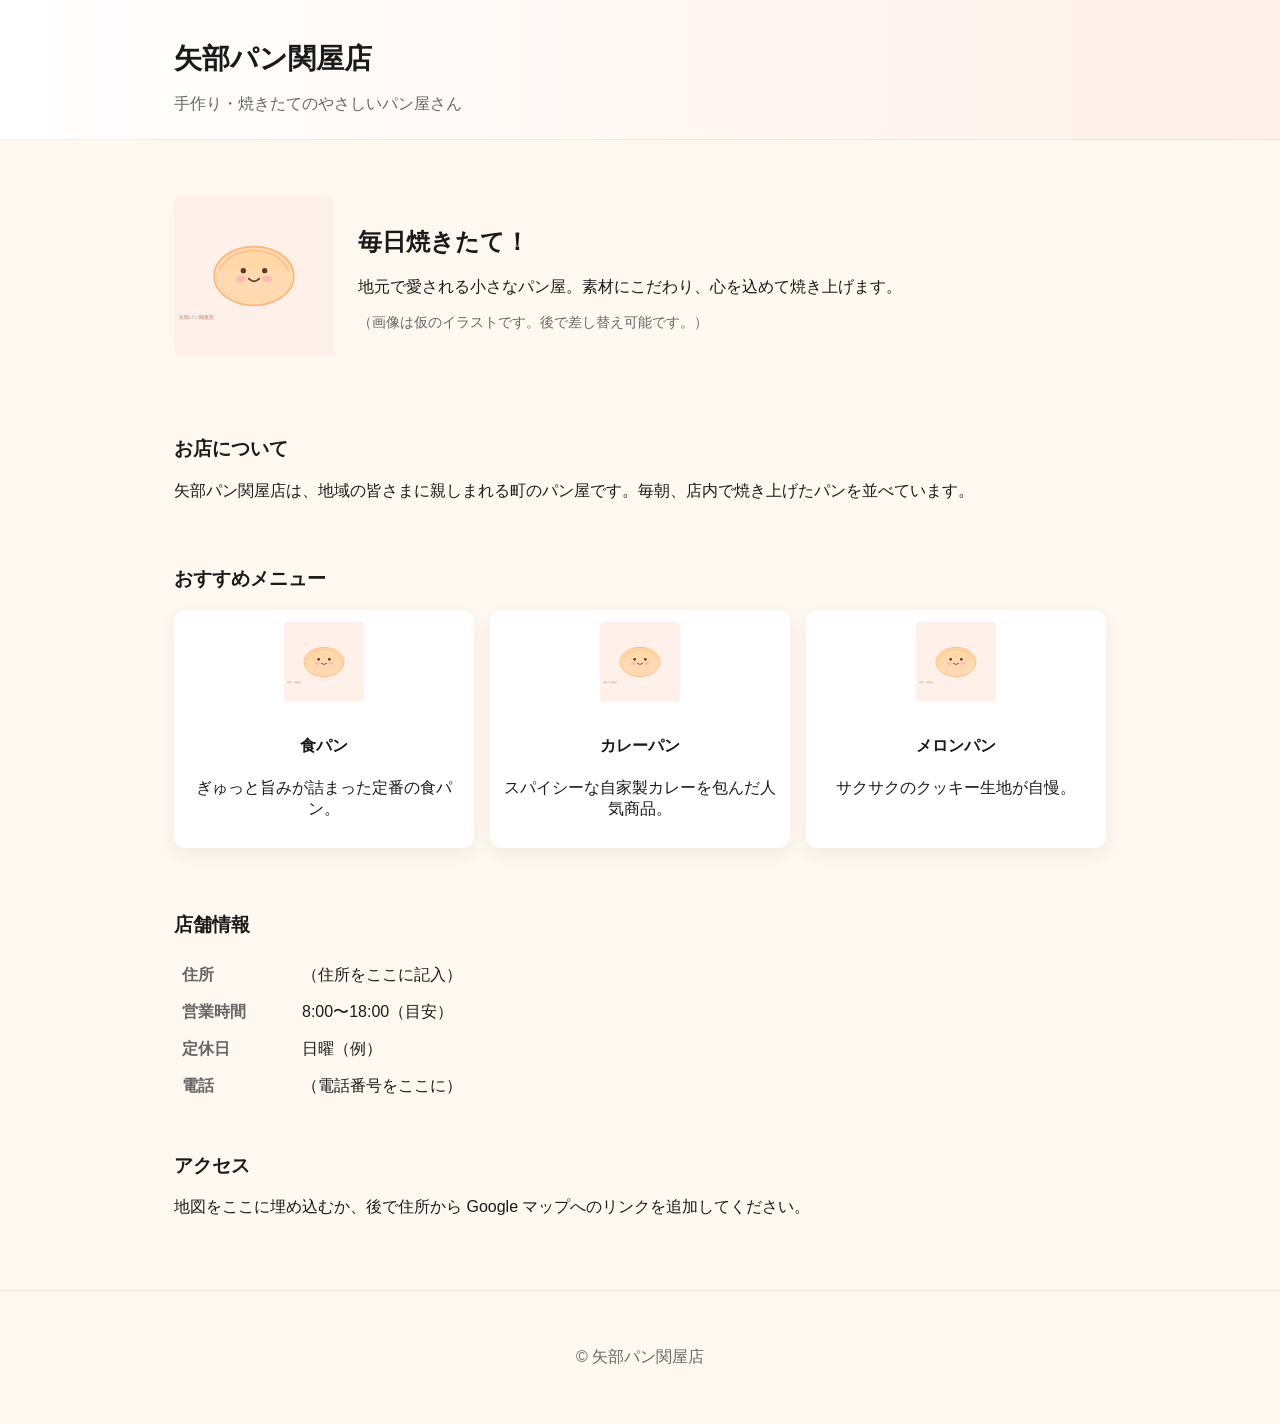
<file: index.html>
<!doctype html>
<html lang="ja">
<head>
  <meta charset="utf-8" />
  <meta name="viewport" content="width=device-width,initial-scale=1" />
  <title>矢部パン関屋店</title>
  <link rel="stylesheet" href="/assets/styles.css" />
</head>
<body>
  <header class="site-header">
    <div class="container">
      <h1 class="logo">矢部パン関屋店</h1>
      <p class="tag">手作り・焼きたてのやさしいパン屋さん</p>
    </div>
  </header>

  <main>
    <section class="hero">
      <div class="container hero-inner">
        <img src="/assets/illustration.svg" alt="パンのイラスト" class="hero-ill" />
        <div>
          <h2>毎日焼きたて！</h2>
          <p>地元で愛される小さなパン屋。素材にこだわり、心を込めて焼き上げます。</p>
          <p class="note">（画像は仮のイラストです。後で差し替え可能です。）</p>
        </div>
      </div>
    </section>

    <section class="about container">
      <h3>お店について</h3>
      <p>矢部パン関屋店は、地域の皆さまに親しまれる町のパン屋です。毎朝、店内で焼き上げたパンを並べています。</p>
    </section>

    <section class="menu container">
      <h3>おすすめメニュー</h3>
      <ul class="cards">
        <li>
          <img src="/assets/illustration.svg" alt="仮イラスト" />
          <h4>食パン</h4>
          <p>ぎゅっと旨みが詰まった定番の食パン。</p>
        </li>
        <li>
          <img src="/assets/illustration.svg" alt="仮イラスト" />
          <h4>カレーパン</h4>
          <p>スパイシーな自家製カレーを包んだ人気商品。</p>
        </li>
        <li>
          <img src="/assets/illustration.svg" alt="仮イラスト" />
          <h4>メロンパン</h4>
          <p>サクサクのクッキー生地が自慢。</p>
        </li>
      </ul>
    </section>

    <section class="info container">
      <h3>店舗情報</h3>
      <table>
        <tr><th>住所</th><td>（住所をここに記入）</td></tr>
        <tr><th>営業時間</th><td>8:00〜18:00（目安）</td></tr>
        <tr><th>定休日</th><td>日曜（例）</td></tr>
        <tr><th>電話</th><td>（電話番号をここに）</td></tr>
      </table>
    </section>

    <section class="map container">
      <h3>アクセス</h3>
      <p>地図をここに埋め込むか、後で住所から Google マップへのリンクを追加してください。</p>
    </section>
  </main>

  <footer class="site-footer">
    <div class="container">
      <p>© 矢部パン関屋店</p>
    </div>
  </footer>
</body>
</html>
</file>
<file: assets/styles.css>
/* assets/styles.css */
:root{
  --bg:#fff8f0;
  --accent:#ff8c6a;
  --muted:#666;
  --card:#ffffff;
}
*{box-sizing:border-box}
body{font-family: -apple-system, BlinkMacSystemFont, 'Hiragino Kaku Gothic ProN', 'Noto Sans JP', 'Segoe UI', Roboto, 'Helvetica Neue', Arial; margin:0; background:var(--bg); color:#1a1a1a}
.container{max-width:980px;margin:0 auto;padding:24px}
.site-header{background:linear-gradient(90deg,#fff 0%,#fff0ea 100%);border-bottom:1px solid rgba(0,0,0,0.06)}
.logo{margin:0;padding:16px 0;font-size:28px}
.tag{margin:0;color:var(--muted)}
.hero{padding:32px 0}
.hero-inner{display:flex;gap:24px;align-items:center}
.hero-ill{width:160px;height:160px}
.note{color:var(--muted);font-size:14px}
.about h3, .menu h3, .info h3, .map h3{margin-top:0}
.cards{list-style:none;padding:0;display:flex;gap:16px}
.cards li{background:var(--card);border-radius:12px;padding:12px;flex:1; text-align:center;box-shadow:0 6px 18px rgba(0,0,0,0.06)}
.cards img{width:80px;height:80px;margin-bottom:8px}
.info table{width:100%;border-collapse:collapse}
.info th{width:120px;text-align:left;padding:8px;color:var(--muted)}
.info td{padding:8px}
.site-footer{padding:16px 0;text-align:center;color:var(--muted);border-top:1px solid rgba(0,0,0,0.06);margin-top:32px}
@media(max-width:760px){.hero-inner{flex-direction:column;text-align:center}.cards{flex-direction:column}}
</file>
